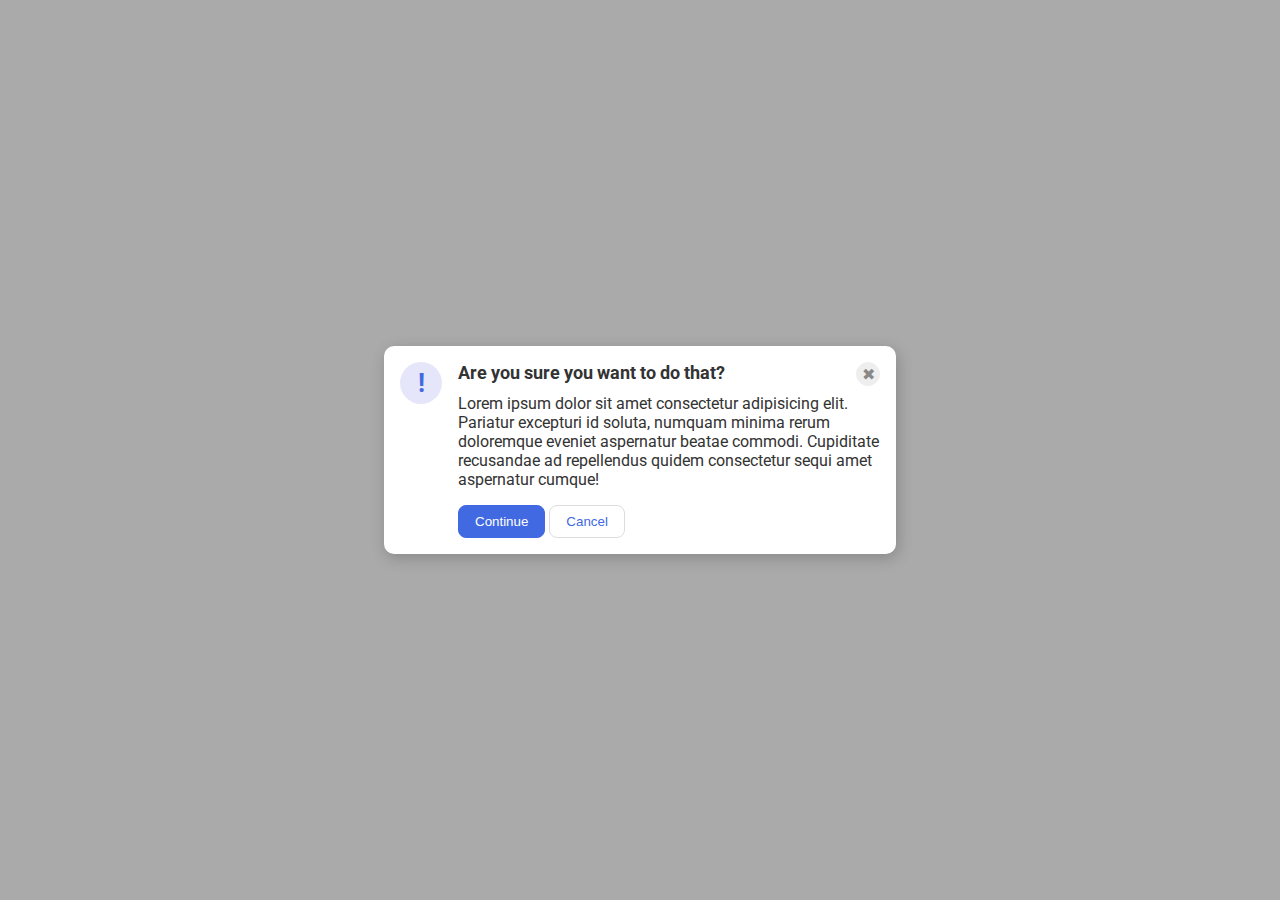
<file: foundations/flex/05-flex-modal/index.html>
<!DOCTYPE html>
<html lang="en">
  <head>
    <meta charset="UTF-8">
    <meta http-equiv="X-UA-Compatible" content="IE=edge">
    <meta name="viewport" content="width=device-width, initial-scale=1.0">
    <link rel="stylesheet" href="style.css">
    <title>Modal</title>
  </head>
  <body>
    <div class="modal">
      <div class="icon">!</div>
      <div class="container">
          <!-- <div class="pregunta">
            <div class="header">Are you sure you want to do that?</div>
            <button class="close-button">✖</button>
          </div> -->
          <div class="header">Are you sure you want to do that?
            <button class="close-button">✖</button>
          </div>
          <div class="text">Lorem ipsum dolor sit amet consectetur adipisicing elit. Pariatur excepturi id soluta, numquam minima rerum doloremque eveniet aspernatur beatae commodi. Cupiditate recusandae ad repellendus quidem consectetur sequi amet aspernatur cumque!</div>
          <!-- <div class="botones"> 
            <button class="continue">Continue</button>
            <button class="cancel">Cancel</button>
          </div> -->
          <button class="continue">Continue</button>
          <button class="cancel">Cancel</button>
      </div>
    </div>
  </body>
</html>
</file>
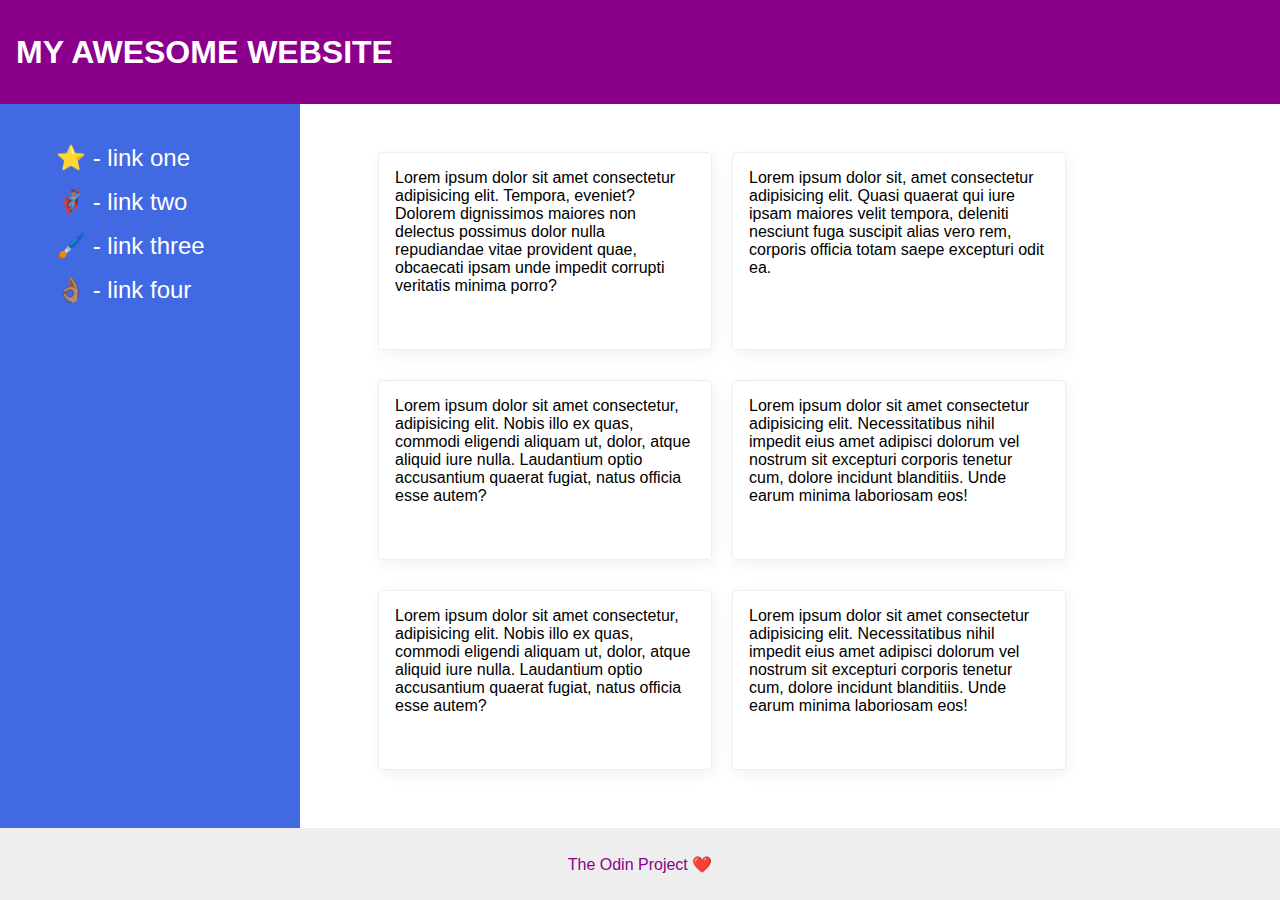
<file: foundations/flex/07-flex-layout-2/index.html>
<!DOCTYPE html>
<html lang="en">
  <head>
    <meta charset="UTF-8">
    <meta http-equiv="X-UA-Compatible" content="IE=edge">
    <meta name="viewport" content="width=device-width, initial-scale=1.0">
    <title>The Holy Grail</title>
    <link rel="stylesheet" href="style.css">
  </head>
  <body>
    <div class="header">
      MY AWESOME WEBSITE
    </div>
    
    <div class="inside">
      <div class="sidebar">
        <ul>
          <li><a href="#">⭐ - link one</a></li>
          <li><a href="#">🦸🏽‍♂️ - link two</a></li>
          <li><a href="#">🖌️ - link three</a></li>
          <li><a href="#">👌🏽 - link four</a></li>
        </ul>
      </div>
      <div class="contenido">
        <div class="card">Lorem ipsum dolor sit amet consectetur adipisicing elit. Tempora, eveniet? Dolorem dignissimos maiores non delectus possimus dolor nulla repudiandae vitae provident quae, obcaecati ipsam unde impedit corrupti veritatis minima porro?</div>
        <div class="card">Lorem ipsum dolor sit, amet consectetur adipisicing elit. Quasi quaerat qui iure ipsam maiores velit tempora, deleniti nesciunt fuga suscipit alias vero rem, corporis officia totam saepe excepturi odit ea.</div>
        <div class="card">Lorem ipsum dolor sit amet consectetur, adipisicing elit. Nobis illo ex quas, commodi eligendi aliquam ut, dolor, atque aliquid iure nulla. Laudantium optio accusantium quaerat fugiat, natus officia esse autem?</div>
        <div class="card">Lorem ipsum dolor sit amet consectetur adipisicing elit. Necessitatibus nihil impedit eius amet adipisci dolorum vel nostrum sit excepturi corporis tenetur cum, dolore incidunt blanditiis. Unde earum minima laboriosam eos!</div>
        <div class="card">Lorem ipsum dolor sit amet consectetur, adipisicing elit. Nobis illo ex quas, commodi eligendi aliquam ut, dolor, atque aliquid iure nulla. Laudantium optio accusantium quaerat fugiat, natus officia esse autem?</div>
        <div class="card">Lorem ipsum dolor sit amet consectetur adipisicing elit. Necessitatibus nihil impedit eius amet adipisci dolorum vel nostrum sit excepturi corporis tenetur cum, dolore incidunt blanditiis. Unde earum minima laboriosam eos!</div>
    
      </div> 
    </div> 
    <div class="footer">
      The Odin Project ❤️
    </div>
  </body>
</html>
</file>
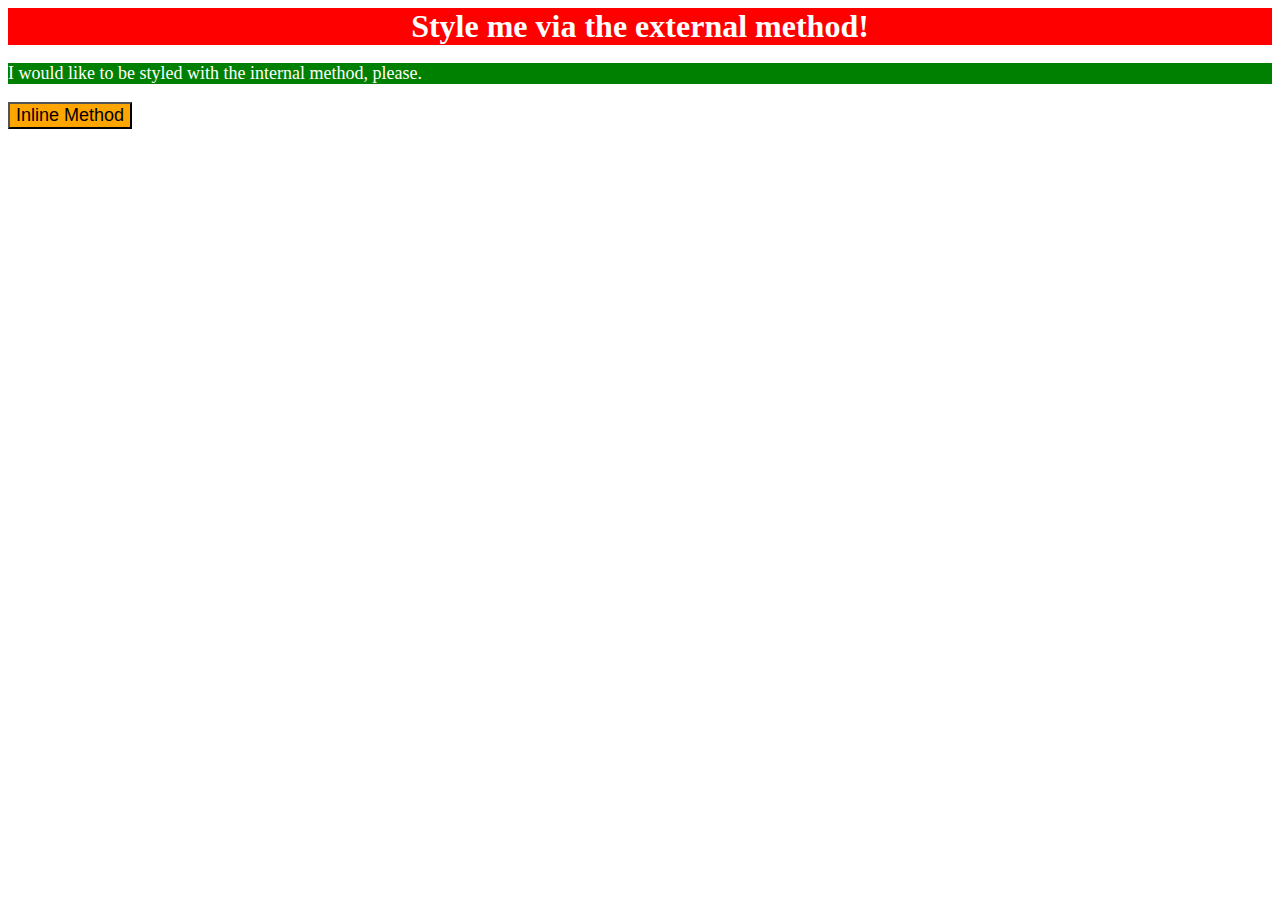
<file: foundations/intro-to-css/01-css-methods/index.html>
<!DOCTYPE html>
<html lang="en">

<head>
  <meta charset="UTF-8">
  <meta http-equiv="X-UA-Compatible" content="IE=edge">
  <meta name="viewport" content="width=device-width, initial-scale=1.0">
  <link rel="stylesheet" href="./styles.css">
  <style>
    p {
      color: white;
      background-color: green;
      font-size: 18px;
    }
  </style>
  <title>Methods for Adding CSS</title>
</head>

<body>
  <div>Style me via the external method!</div>
  <p>I would like to be styled with the internal method, please.</p>
  <button style="background-color: orange; font-size: 18px;">Inline Method</button>
</body>

</html>
</file>
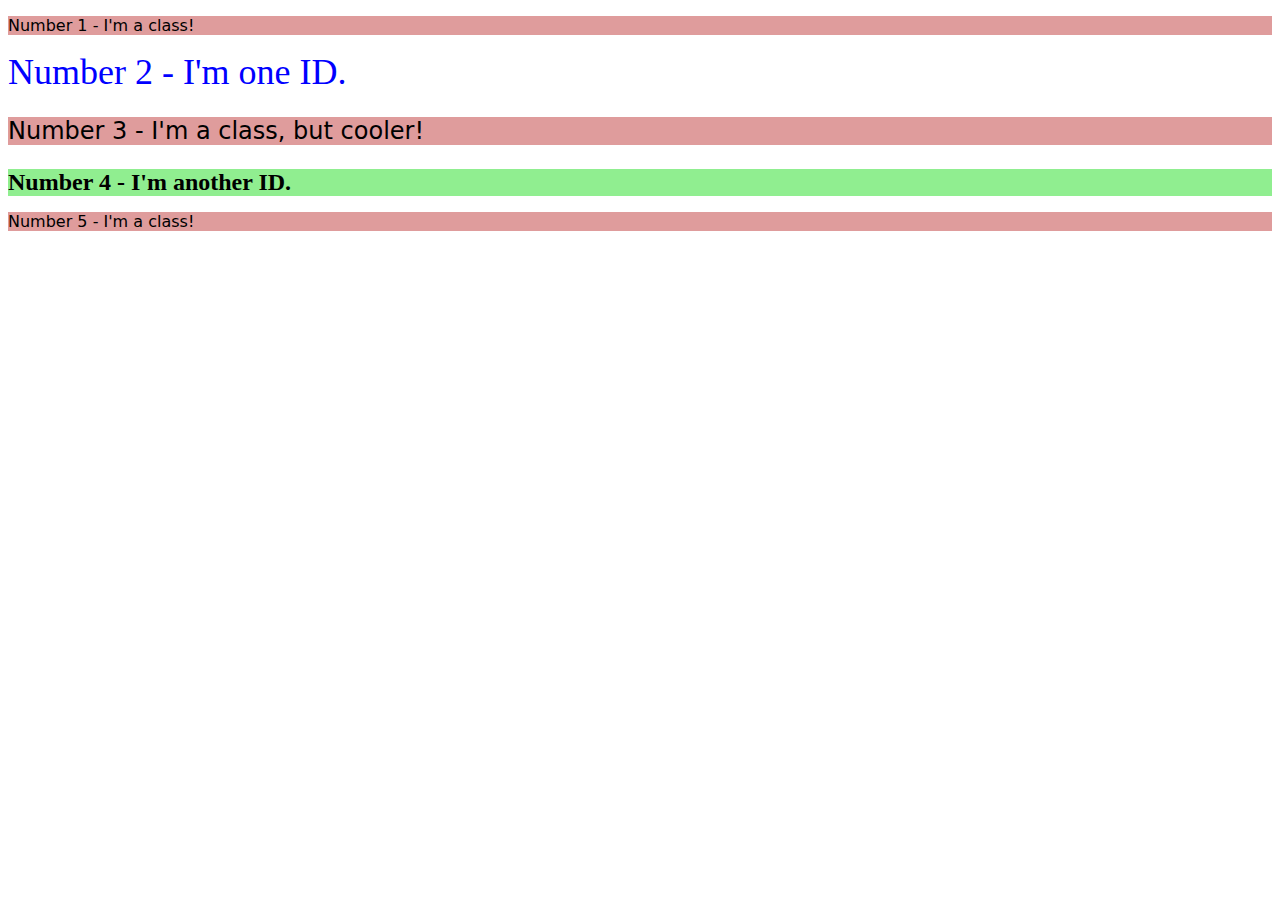
<file: foundations/intro-to-css/02-class-id-selectors/index.html>
<!DOCTYPE html>
<html lang="en">
  <head>
    <meta charset="UTF-8">
    <meta http-equiv="X-UA-Compatible" content="IE=edge">
    <meta name="viewport" content="width=device-width, initial-scale=1.0">
    <title>Class and ID Selectors</title>
    <link rel="stylesheet" href="style.css">
  </head>
  <body>
    <p class="odd-numbered">Number 1 - I'm a class!</p>
    <div id="n2">Number 2 - I'm one ID.</div>
    <p class="odd-numbered big-number">Number 3 - I'm a class, but cooler!</p>
    <div id="n4" class="big-number">Number 4 - I'm another ID.</div>
    <p class="odd-numbered">Number 5 - I'm a class!</p>
  </body>
</html>
</file>
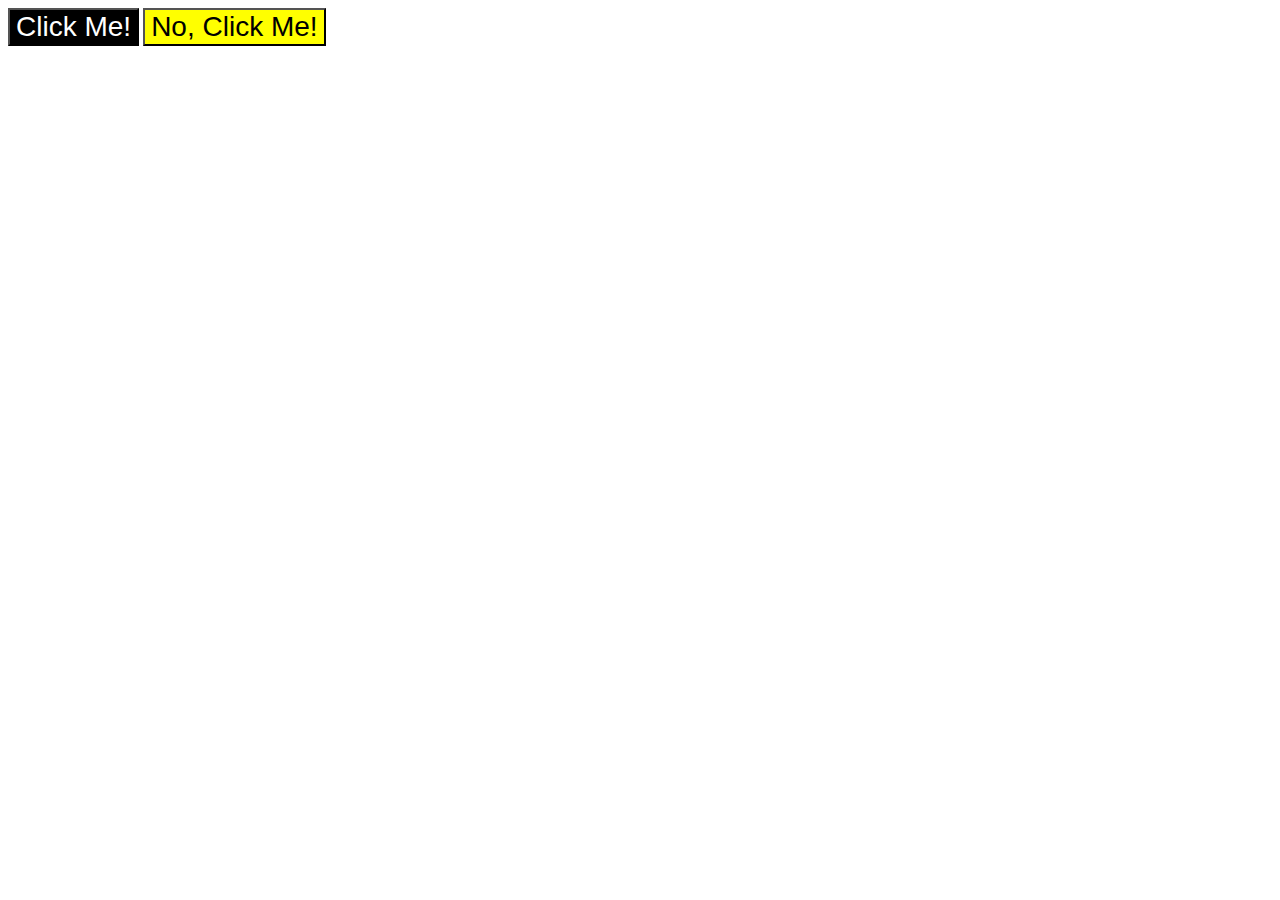
<file: foundations/intro-to-css/03-grouping-selectors/index.html>
<!DOCTYPE html>
<html lang="en">
  <head>
    <meta charset="UTF-8">
    <meta http-equiv="X-UA-Compatible" content="IE=edge">
    <meta name="viewport" content="width=device-width, initial-scale=1.0">
    <title>Grouping Selectors</title>
    <link rel="stylesheet" href="style.css">
  </head>
  <body>
    <button class="first">Click Me!</button>
    <button class="second">No, Click Me!</button>
  </body>
</html>
</file>
<file: foundations/flex/05-flex-modal/style.css>
@import url('https://fonts.googleapis.com/css2?family=Roboto:wght@400;700&display=swap');

html, body {
  height: 100%;
}

body {
  font-family: Roboto, sans-serif;
  margin: 0;
  background: #aaa;
  color: #333;
  /* I'll give you this one for free lol */
  display: flex;
  align-items: center;
  justify-content: center;
}

.modal {
  background: white;
  width: 480px;
  border-radius: 10px;
  box-shadow: 2px 4px 16px rgba(0,0,0,.2);
  /*  */
  /* padding: 20px;
  display: inline-flex;
  gap: 20px; */
  /* oficial: */
  display: flex;
  gap: 16px;
  padding: 16px;
}

.icon {
  color: royalblue;
  font-size: 26px;
  font-weight: 700;
  background: lavender;
  width: 42px;
  height: 42px;
  border-radius: 50%;
  display: flex;
  align-items: center;
  justify-content: center;
  /* flex: 0 0 auto; */
  /* flex: 1 0 auto; */
  flex-shrink: 0;
}

.close-button {
  background: #eee;
  border-radius: 50%;
  color: #888;
  font-weight: 400;
  font-size: 16px;
  height: 24px;
  width: 24px;
  display: flex;
  align-items: center;
  justify-content: center;
  border: 1px solid #eee;
  padding: 0;
}

button {
  cursor: pointer;
  padding: 8px 16px;
  border-radius: 8px;
}

button.continue {
  background: royalblue;
  border: 1px solid royalblue;
  color: white;
}

button.cancel {
  background: white;
  border: 1px solid #ddd;
  color: royalblue;
}


.header{
  font-size: 18px;
  font-weight: bold;
  display: flex;
  /* align-items: center;    */
  justify-content: space-between;
  margin-bottom: 8px;
}

.text{
  margin-bottom: 16px;
}
/* .container{
  display: flex;
  flex-direction: column;
  gap: 10px;
} */


/* .header{
  font-weight: bold;
  font-size: 20px;
} */

/* .container .pregunta{
  display: flex;
  justify-content: space-between;
} */

/* .botones{
  display: flex;
  gap: 5px;
  justify-content: left;
} */
</file>
<file: foundations/flex/07-flex-layout-2/style.css>
body {
  font-family: -apple-system, BlinkMacSystemFont, "Segoe UI", Roboto, Oxygen,
    Ubuntu, Cantarell, "Open Sans", "Helvetica Neue", sans-serif;
  margin: 0;
  min-height: 100vh;
  display: flex;
  flex-direction: column;
  justify-content: space-between;
}

.header {
  height: 72px;
  background: darkmagenta;
  color: white;
  font-weight: 900;
  font-size: 32px;
  display: flex;
  align-items: center;
  padding: 16px;
}

.footer {
  height: 72px;
  background: #eee;
  color: darkmagenta;
  display: flex;
  align-items: center;
  justify-content: center;
}

.sidebar {
  width: 300px;
  background: royalblue;
  box-sizing: border-box;
  flex-shrink: 0;
  padding: 16px;
  font-size: 24px;
}

.card {
  border: 1px solid #eee;
  box-shadow: 2px 4px 16px rgba(0, 0, 0, 0.06);
  border-radius: 4px;
  flex: 0 1 300px;
  margin-bottom: 10px;
  padding: 16px;
}

.inside {
  gap: 30px;
  display: flex;
  flex: 1 0 auto;
}

.contenido {
  display: flex;
  flex-wrap: wrap;
  padding: 48px;
  gap: 20px;
  flex: 1;
}

ul {
  list-style: none;
}
ul a {
  text-decoration: none;
  color: white;
}

li {
  margin-bottom: 16px;
}
</file>
<file: foundations/intro-to-css/01-css-methods/styles.css>
div {
    color: white;
    background-color: red;
    font-family: 'Times New Roman', Times, serif;
    font-size: 32px;
    font-weight: bold;
    text-align: center;
}
</file>
<file: foundations/intro-to-css/02-class-id-selectors/style.css>
/* Add CSS Styling */
.odd-numbered{
    background-color: rgb(223, 156, 156);
    font-family: Verdana, "DejaVu Sans", sans-serif;
}

.big-number{
    font-size: 24px;
}

#n2{
    color: #0000ff;
    font-size: 36px;
}

#n4{
    background-color: lightgreen;
    font-weight: bold;
}
</file>
<file: foundations/intro-to-css/03-grouping-selectors/style.css>
/* Add CSS Styling */
.first,
.second {
    font-size: 28px;
    font-family: Helvetica, "Times New Roman", sans-serif;
}

.first {
    color: #ffff;
    background-color: rgb(0, 0, 0);
}

.second {
    background-color: hsl(60, 100%, 50%);
}
</file>
